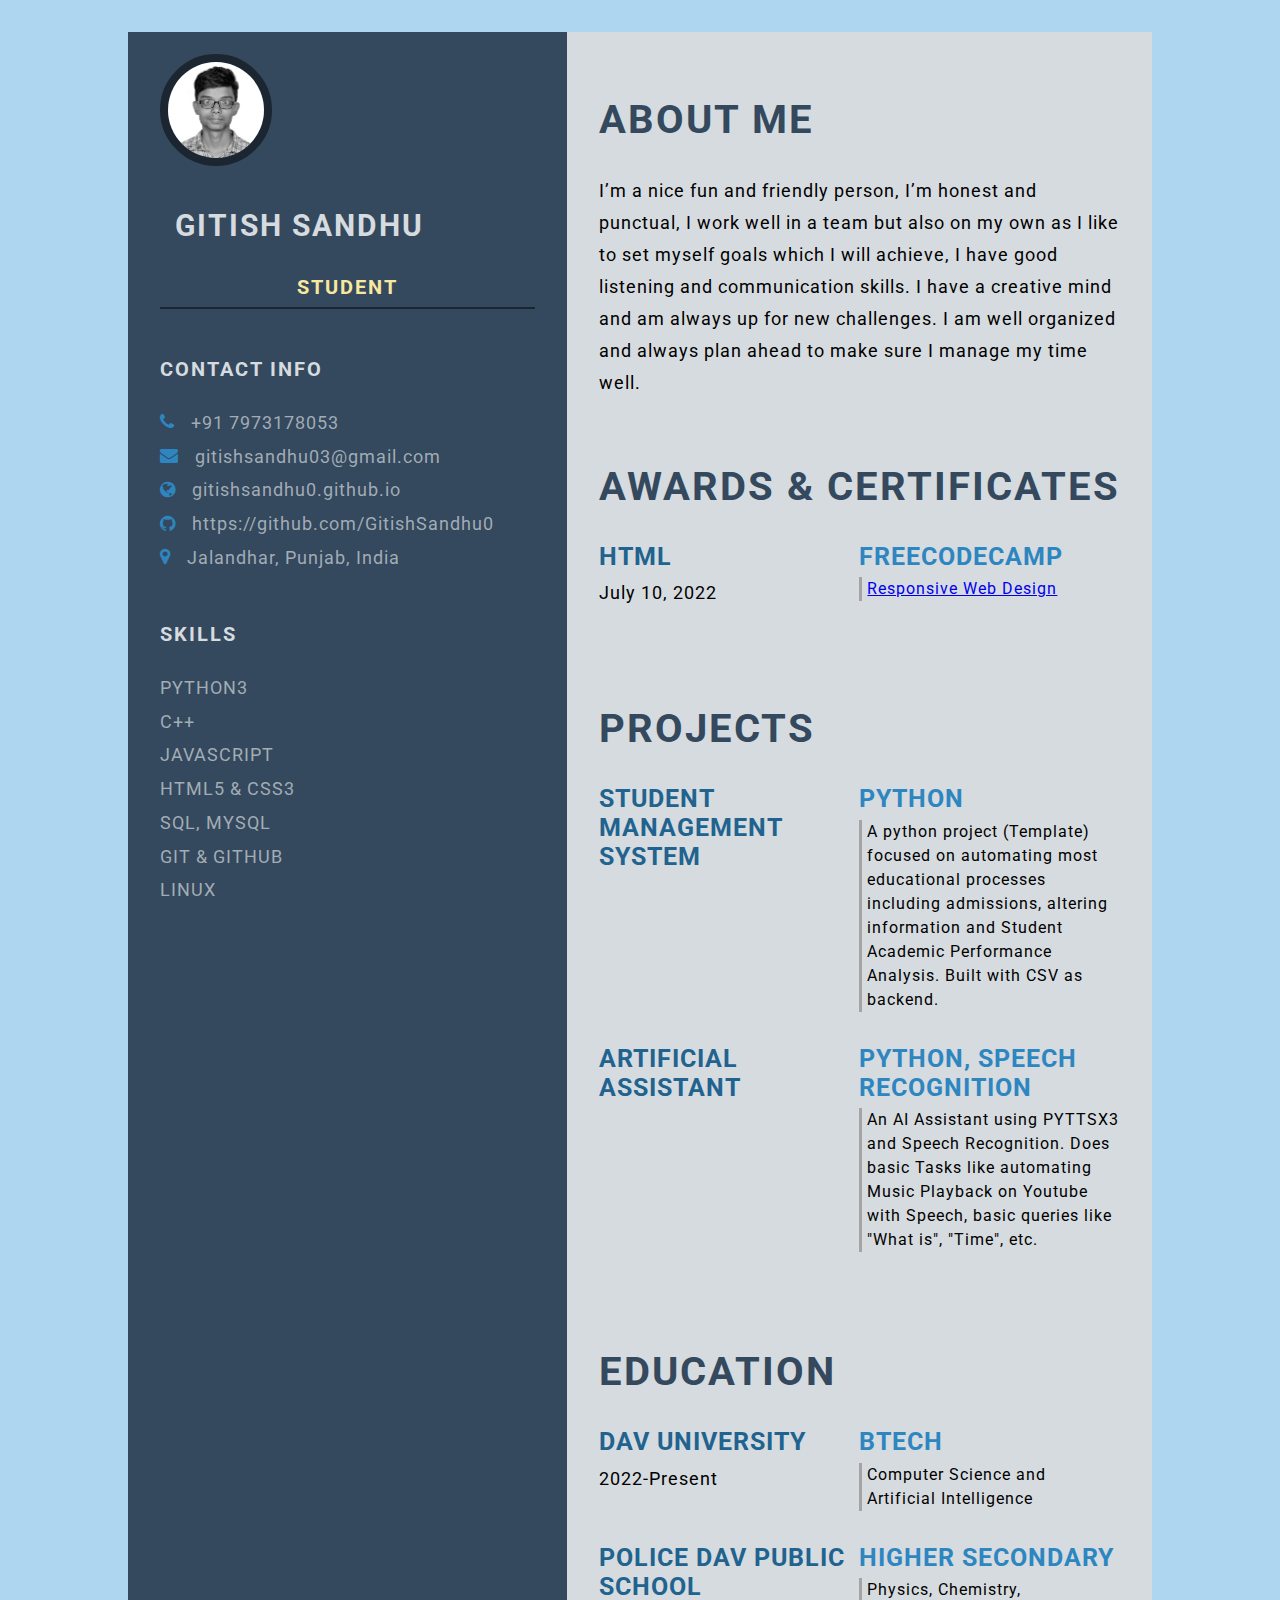
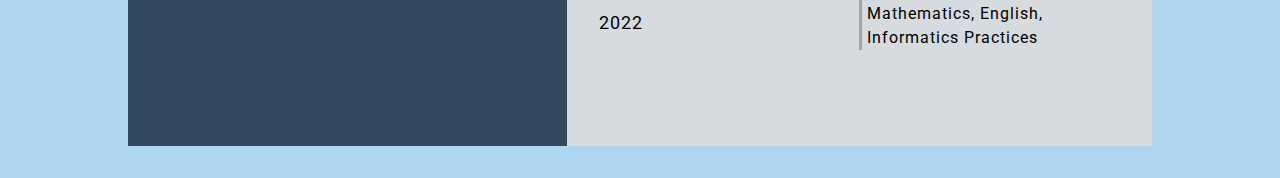
<file: index.html>
<!DOCTYPE html>
<html lang="en">
<head>
    <meta charset="UTF-8">
    <meta http-equiv="X-UA-Compatible" content="IE=edge">
    <meta name="viewport" content="width=device-width, initial-scale=1.0">
    <title>Gitish Sandhu</title>

    <!-- Google font  -->
    <link rel="preconnect" href="https://fonts.googleapis.com">
    <link rel="preconnect" href="https://fonts.gstatic.com" crossorigin>
    <link href="https://fonts.googleapis.com/css2?family=Roboto:ital,wght@0,100;0,300;0,400;0,700;1,100;1,300;1,400;1,700&display=swap" rel="stylesheet">
    <link rel="icon" type="image/x-icon" href="/img/favicon.png">

    <!-- font-awesome -->
    <link rel="stylesheet" href="https://cdnjs.cloudflare.com/ajax/libs/font-awesome/4.7.0/css/font-awesome.min.css">

    <!-- Custom CSS -->
    <link rel="stylesheet" href="style.css">
</head>
<body>
    <main class="resume-contents">
        <section class="left-section">
            <div class="left-section-contents">
                <div class="profile">
                    <img class="profile-image" src="img/profile-image.jpg" alt="Profile image">
                    <p class="name">Gitish Sandhu</p>
                    <p class="profession">Student</p>
                </div>
                <div class="contact-info">
                    <p class="left-title">Contact Info</p>
                    <ul>
                        <li><i class="fa fa-phone"></i>+91 7973178053
                        </li>
                        <li><i class="fa fa-envelope"></i>gitishsandhu03@gmail.com
                        </li>
                        <li><i class="fa fa-globe"></i>gitishsandhu0.github.io
                        </li>
                        <li><i class="fa fa-github"></i>https://github.com/GitishSandhu0
                        </li>
                        <li><i class="fa fa-map-marker"></i>Jalandhar, Punjab, India
                        </li>
                    </ul>
                </div>
                <div class="skills">
                    <p class="left-title">Skills</p>
                    <ul>
                        <li><p>Python3</p></li>
                        <li><p>C++</p></li>
                        <li><p>JavaScript</p></li>
                        <li><p>HTML5 & CSS3</p></li>
                        <li><p>SQL, MySql</p></li>
                        <li><p>Git & GitHub</p></li>
                        <li><p>Linux</p></li>
                    </ul>
                </div>
            </div>
        </section>

        <section class="right-section">
            <div class="right-section-contents">
                <section class="about gap">
                    <div class="right-title">About Me</div>
                    <p class="about-me-contents">
                        I’m a nice fun and friendly person, I’m honest and punctual, I work well in a team but also on my own as I like to set myself goals which I will achieve, I have good listening and communication skills. I have a creative mind and am always up for new challenges. I am well organized and always plan ahead to make sure I manage my time well.<br>
                    </p>
                </section>

                <section class="awards gap">
                    <div class="right-title">Awards & Certificates</div>
                    <div class="awards-contents">
                        <div class="awards-left">
                            <p class="awards-company-name">HTML</p>
                            <p class="awards-time-period">July 10, 2022</p>
                        </div>
                        <div class="awards-right">
                            <p class="awards-name">FreeCodeCamp</p>
                            <p class="awards-desc">
                                <a href="https://www.freecodecamp.org/certification/Gitish/responsive-web-design">Responsive Web Design</a>
                            </p>
                        </div>
                    </div>
                </section>
                <section class="experience gap">
                    <div class="right-title">Projects</div>
                    <div class="experience-contents">
                        <div class="exp-left">
                            <p class="exp-company-name">Student Management System</p>
                        </div>
                        <div class="exp-right">
                            <p class="exp-position">Python</p>
                            <p class="exp-desc">
                                A python project (Template) focused on automating most educational processes including admissions, altering information and Student Academic Performance Analysis. Built with CSV as backend.
                            </p>
                        </div>
                    </div>
                    <div class="experience-contents">
                        <div class="exp-left">
                            <p class="exp-company-name">Artificial Assistant</p>
                        </div>
                        <div class="exp-right">
                            <p class="exp-position">Python, Speech Recognition</p>
                            <p class="exp-desc">
                                An AI Assistant using PYTTSX3 and Speech Recognition. Does basic Tasks like automating Music Playback on Youtube with Speech, basic queries like "What is", "Time", etc.
                            </p>
                        </div>
                    </div>
                </section>
                <section class="education gap">
                    <div class="right-title">Education</div>
                    <div class="education-contents">
                        <div class="education-left">
                            <p class="education-school-name">DAV University</p>
                            <p class="educationp-time-period">2022-Present</p>
                        </div>
                        <div class="education-right">
                            <p class="education-subject">BTech</p>
                            <p class="education-desc">
                                Computer Science and Artificial Intelligence
                            </p>
                        </div>
                    </div>
                    <div class="education-contents">
                        <div class="education-left">
                            <p class="education-school-name">Police DAV Public School</p>
                            <p class="educationp-time-period">2022</p>
                        </div>
                        <div class="education-right">
                            <p class="education-subject">Higher Secondary</p>
                            <p class="education-desc">
                                Physics, Chemistry, Mathematics, English, Informatics Practices
                            </p>
                        </div>
                    </div>
                </section>
            </div>
        </section>
    </main>
</body>
</html>
</file>
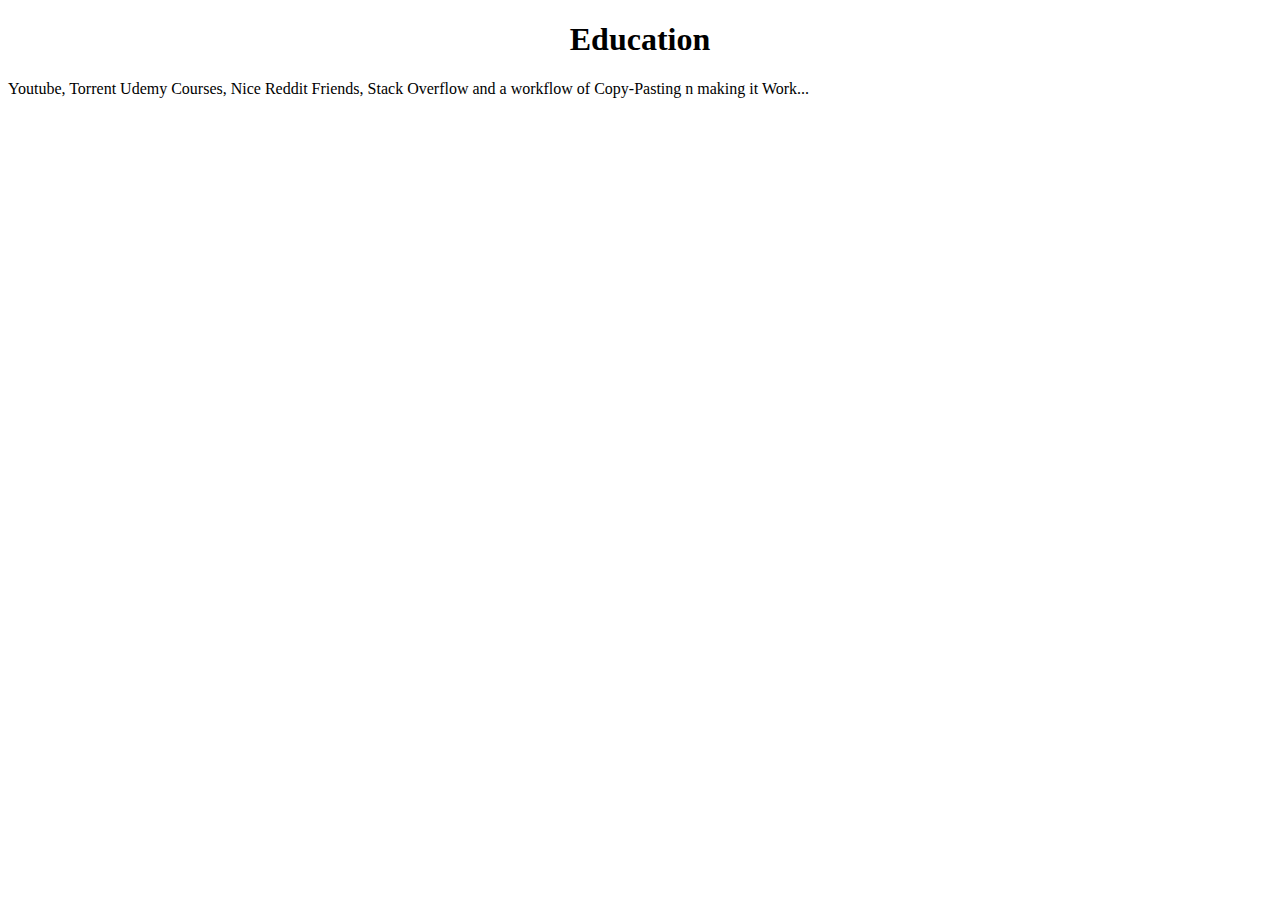
<file: education.html>
<!DOCTYPE html>
<html lang="en">
<head>
    <meta charset="UTF-8">
    <meta http-equiv="X-UA-Compatible" content="IE=edge">
    <meta name="viewport" content="width=device-width, initial-scale=1.0">
    <title>Education</title>
</head>
<body>
    <h1 align="Center">Education</h1>
    <p>Youtube, Torrent Udemy Courses, Nice Reddit Friends, Stack Overflow and a workflow of Copy-Pasting n making it Work...</p>
</body>
</html>
</file>
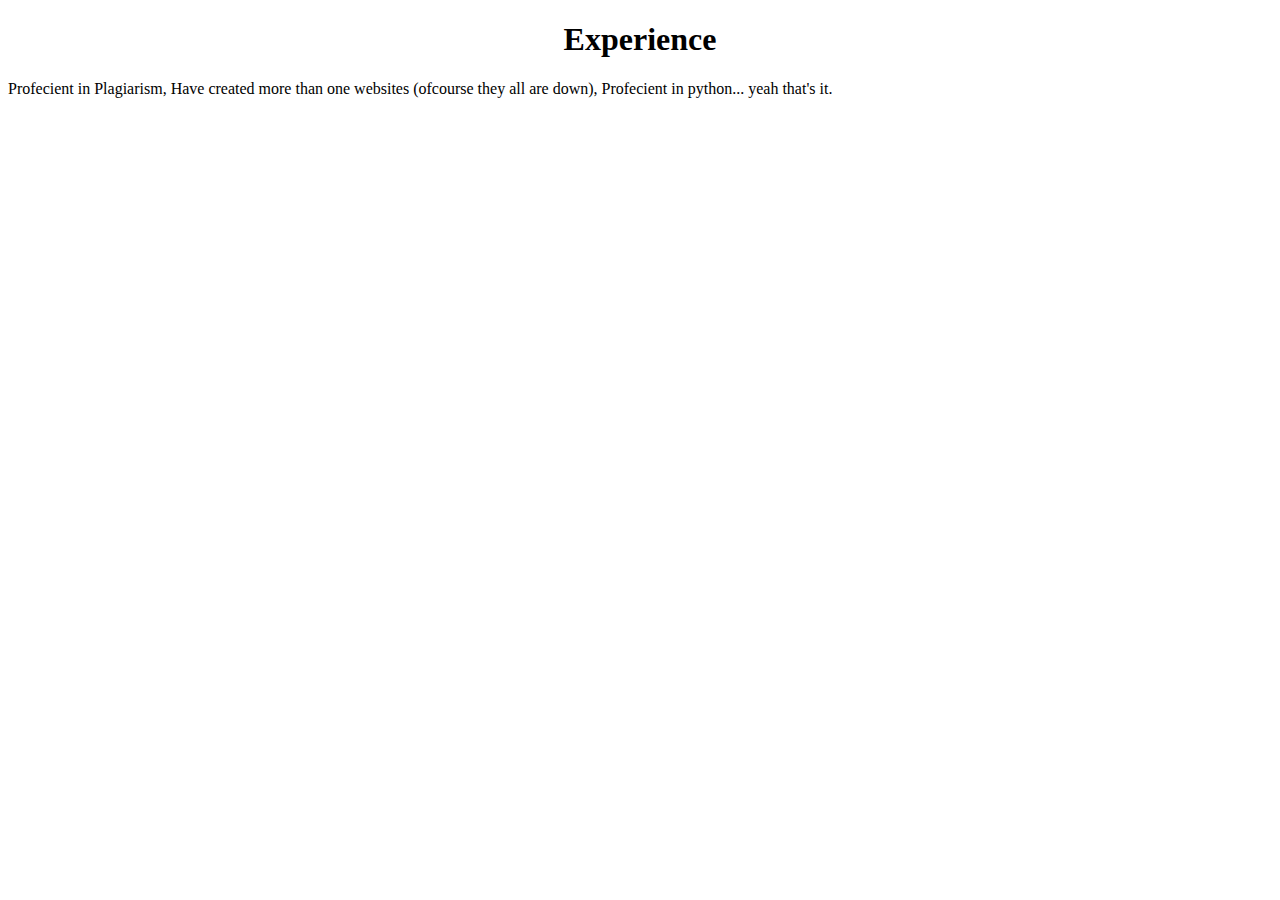
<file: experience.html>
<!DOCTYPE html>
<html lang="en">
<head>
    <meta charset="UTF-8">
    <meta http-equiv="X-UA-Compatible" content="IE=edge">
    <meta name="viewport" content="width=device-width, initial-scale=1.0">
    <title>Experience</title>
</head>
<body>
    <h1 align="Center">Experience</h1>
    <p>Profecient in Plagiarism, Have created more than one websites (ofcourse they all are down), Profecient in python... yeah that's it. </p>
</body>
</html>
</file>
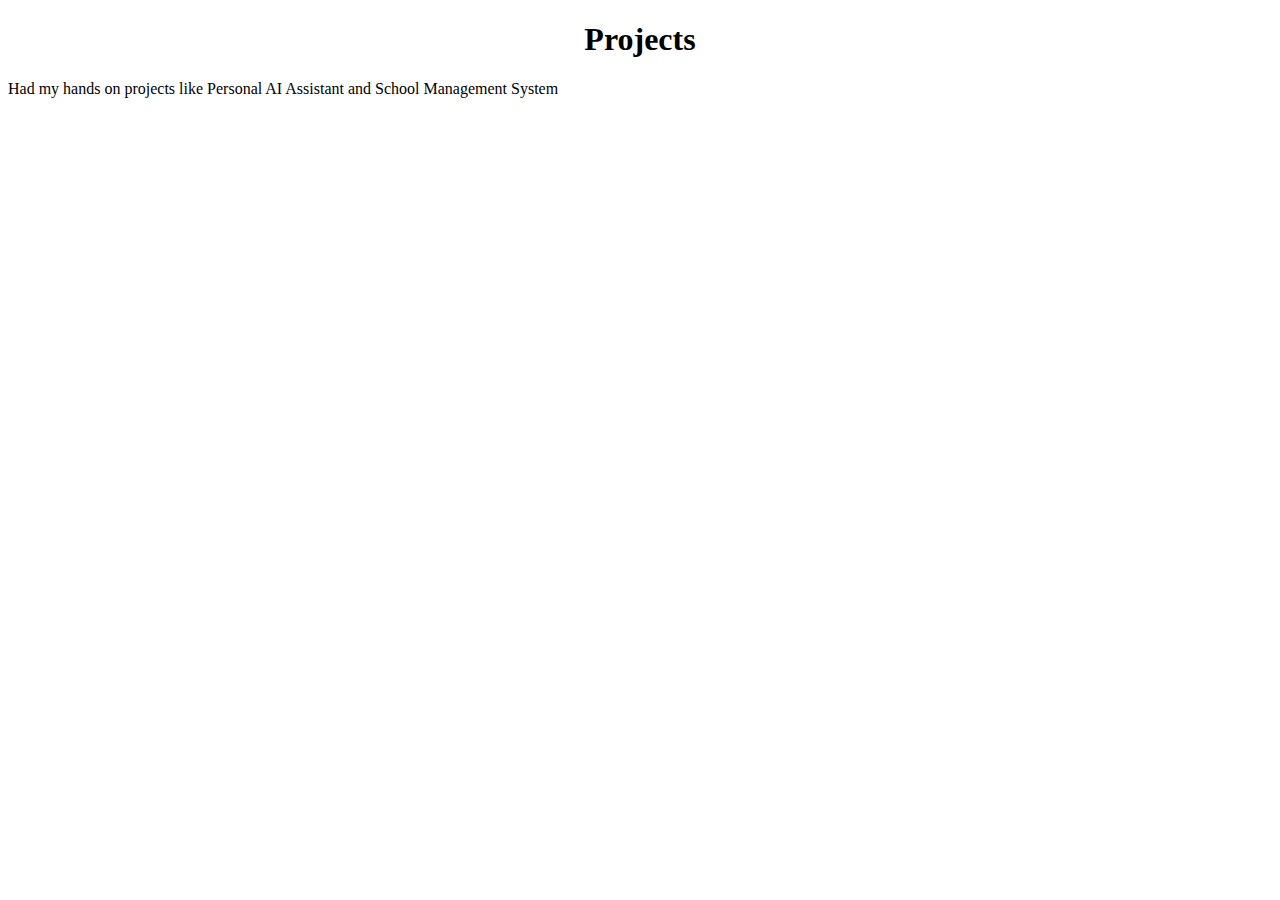
<file: projects.html>
<!DOCTYPE html>
<html lang="en">
<head>
    <meta charset="UTF-8">
    <meta http-equiv="X-UA-Compatible" content="IE=edge">
    <meta name="viewport" content="width=device-width, initial-scale=1.0">
    <title>Projects</title>
</head>
<body>
    <h1 align="Center">Projects</h1>
    <P>Had my hands on projects like Personal AI Assistant and School Management System</P>
</body>
</html>
</file>
<file: style.css>
* {
    margin: 0;
    padding: 0;
    box-sizing: border-box;
    list-style: none;
    font-family: 'Roboto', sans-serif;
}

body {
    background-color: #AED6F1;
}

.resume-contents {
    min-height: 100vh;
    width: 80%;
    margin: 2rem auto;
    display: grid;
    grid-template-columns: repeat(7, 1fr);
}

.left-section {
    grid-column: span 3;
    height: 100%;
    background-color: #34495E;
}

.right-section {
    grid-column: span 4;
    height: 100%;
    background-color: #D6DBDF;
}

.left-section-contents{
    padding: 2rem 2rem;
}

.profile {
    width: 100%;
    border-bottom: 2px solid #1B2631;
    display: inline-block;
}

.profile-image {
    width: 30%;
    border-radius: 50%;
    border: 8px solid #1B2631;
    display:inline-block;
    vertical-align:top;
    transform: translateY(-10px);
    display:inline-block;
    margin-left: auto;
    margin-right: auto;
}

.name {
    color: #D6DBDF;
    font-size: 30px;
    letter-spacing: 2px;
    text-transform: uppercase;
    text-align: center;
    font-weight: bold;
    padding: 2rem 0;
    display:inline-block;
    padding-left: 4%;
}

.profession {
    color: #F9E79F;
    font-size: 20px;
    text-transform: uppercase;
    text-align: center;
    letter-spacing: 2px;
    font-weight: bold;
    padding-bottom: 0.5rem;
}

/* .contact-info { border-bottom: 2px solid #1B2631; } */
.left-title {
    color: #D6DBDF;
    font-size: 20px;
    letter-spacing: 2px;
    text-transform: uppercase;
    font-weight: bold;
    display: flex;
    align-items: center;
    padding-top: 3rem;
}

.contact-info ul {
    padding-top: 1.5rem;
}

.contact-info ul li,
.references ul li {
    padding: .4rem 0;
    display: flex;
    align-items: center;
    color: #d6dbdfaf;
    letter-spacing: 1px;
    font-size: 18px;
}

.contact-info ul li i,
.references ul li i {
    padding-right: 1rem;
    font-size: 18px;
    color: #2E86C1;
}

.skills ul {
    padding-top: 1.5rem;
}
.skills ul li p {
    padding: .4rem 0;
    color: #d6dbdfaf;
    font-size: 18px;
    letter-spacing: 1px;
    display: flex;
    align-items: center;
    text-transform: uppercase;
}

.referance-name {
    padding-top: 1.5rem;
    padding-bottom: .4rem;
    font-size: 18px;
    color: #F9E79F;
    letter-spacing: 1px;
    text-transform: uppercase;
}

.referance-profession {
    font-size: 16px;
    color: #d6dbdfaf;
    letter-spacing: 1px;
    /* text-transform: uppercase; */
    padding-bottom: .4rem;
}


.right-section-contents {
    padding: 2rem 2rem;
}

.right-title {
    color: #34495E;
    font-size: 40px;
    letter-spacing: 2px;
    text-transform: uppercase;
    font-weight: bold;
    display: flex;
    align-items: center;
    padding: 2rem 0;
    position: relative;
}

.gap {
    padding-bottom: 2rem;
}
.about-me-contents {
    font-size: 18px;
    letter-spacing: 1px;
    line-height: 2rem;
}

.experience-contents,
.education-contents,
.awards-contents {
    display: grid;
    grid-template-columns: repeat(2, 1fr);
    padding-bottom: 2rem;
}

.exp-company-name,
.education-school-name,
.awards-company-name {
    font-size: 25px;
    font-weight: bold;
    text-transform: uppercase;
    letter-spacing: 1px;
    color: #21638f;
    padding-bottom: .4rem;
}

.exp-time-period,
.educationp-time-period,
.awards-time-period {
    font-size: 18px;
    letter-spacing: 1px;
    line-height: 2rem;
}

.exp-position,
.education-subject,
.awards-name {
    font-size: 25px;
    font-weight: bold;
    text-transform: uppercase;
    letter-spacing: 1px;
    color: #2E86C1;
    padding-bottom: .4rem;
}

.exp-desc,
.education-desc,
.awards-desc {
    font-size: 16px;
    letter-spacing: 1px;
    line-height: 1.5rem;
    border-left: 3px solid #a5a3a3;
    padding-left: 5px;
}

/* Media queries */
@media screen and (max-width:780px) {
    .experience-contents,
    .education-contents,
    .awards-contents {
        grid-template-columns: repeat(1, 1fr);
    }
}

@media screen and (max-width:780px) {
    .left-section {
        grid-column: span 3;
    }
    
    .right-section {
        grid-column: span 4;
    }
    
}

@media screen and (max-width:1200px) {
    .resume-contents {
        grid-template-columns: repeat(1, 1fr);
    }
}

@media screen and (max-width:390px) {
    .resume-contents {
        width: 100%;
        margin: 0 auto;
    }

    .name {
        font-size: 20px;
    }

    .profession {
        font-size: 18px;
    }

    .left-title {
        font-size: 18px;
    }

    .right-title {
        font-size: 18px;
    }

    .contact-info ul li,
    .references ul li {
        font-size: 12px;
    }

    .contact-info ul li i,
    .references ul li i {
        /* padding-right: 1rem; */
        font-size: 12px;
    }

    .skills ul li p {
        font-size: 12px;
    }

    .about-me-contents {
        font-size: 16px;
        line-height: 1.5rem;
    }

    .exp-company-name,
    .education-school-name,
    .awards-company-name {
        font-size: 18px;
    }

    .exp-time-period,
    .educationp-time-period,
    .awards-time-period {
        font-size: 16px;
    }

    .exp-position,
    .education-subject,
    .awards-name {
        font-size: 18px;
    }
}
</file>
